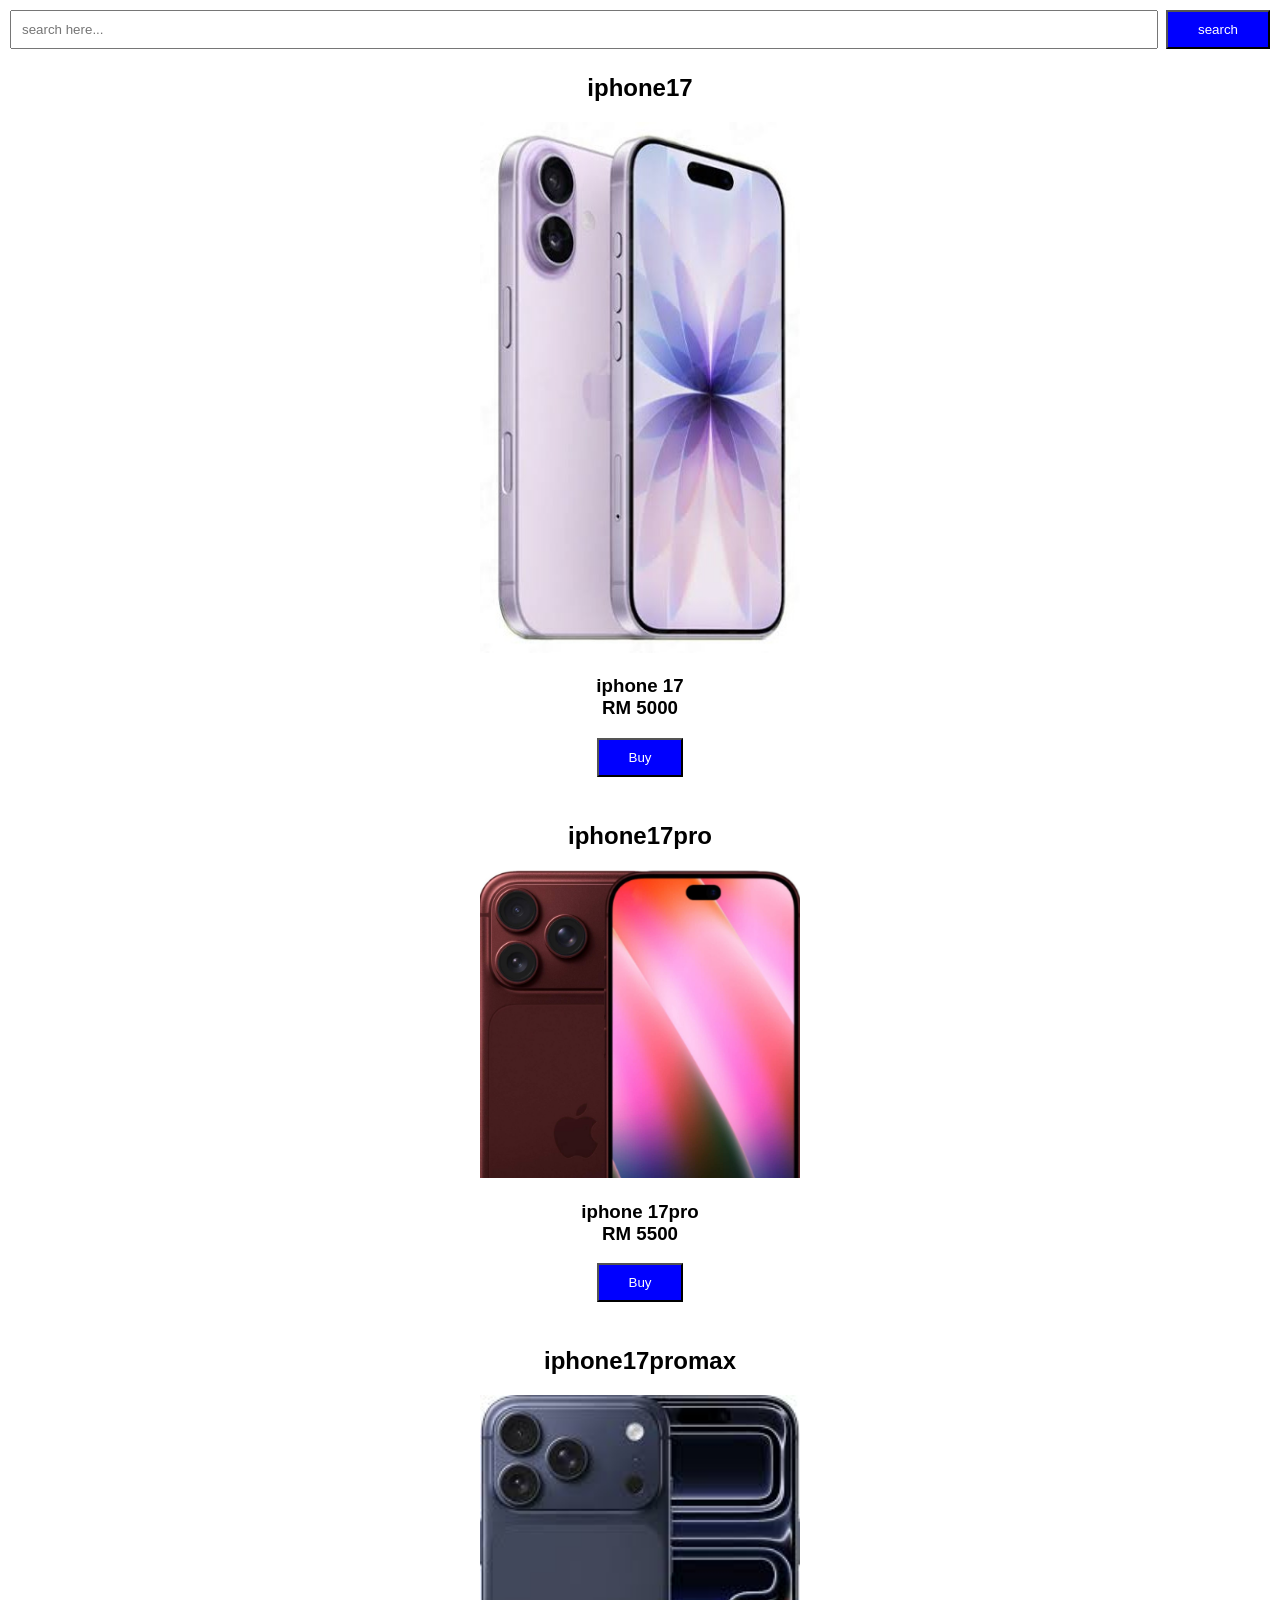
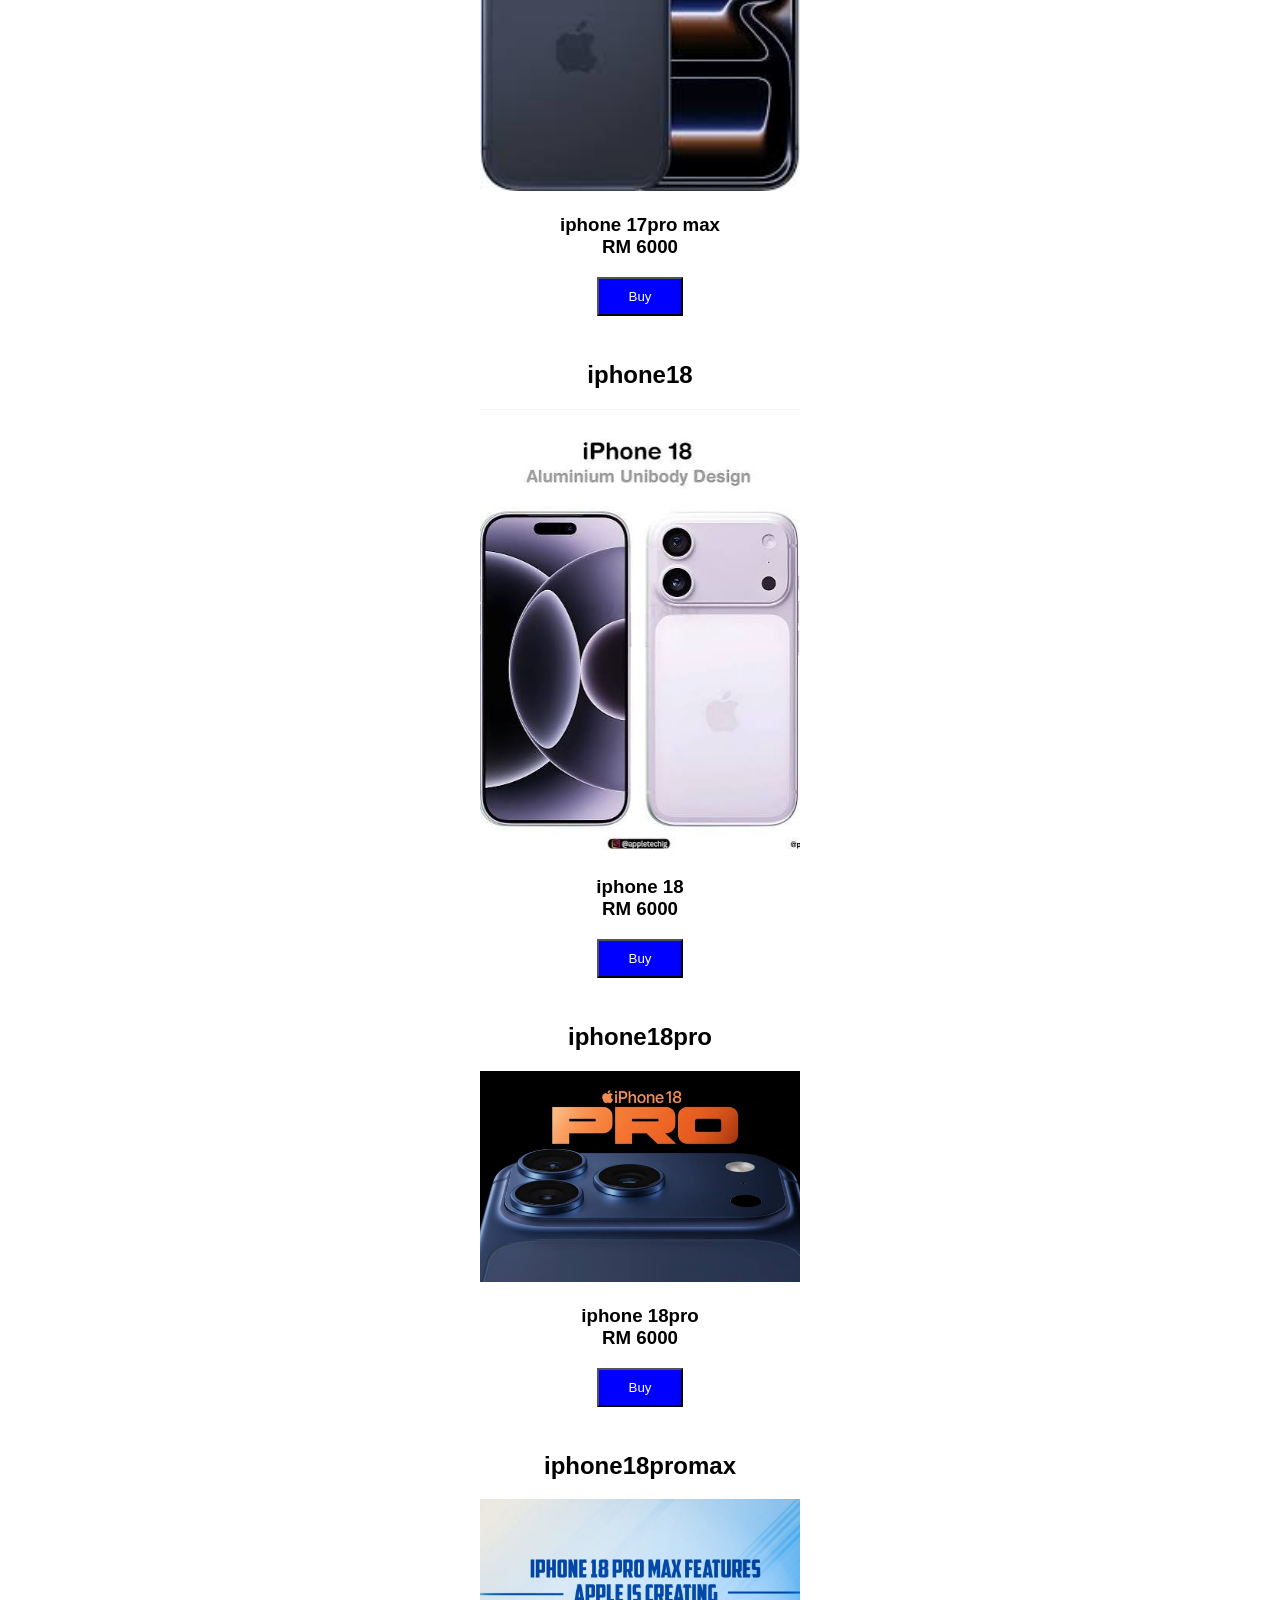
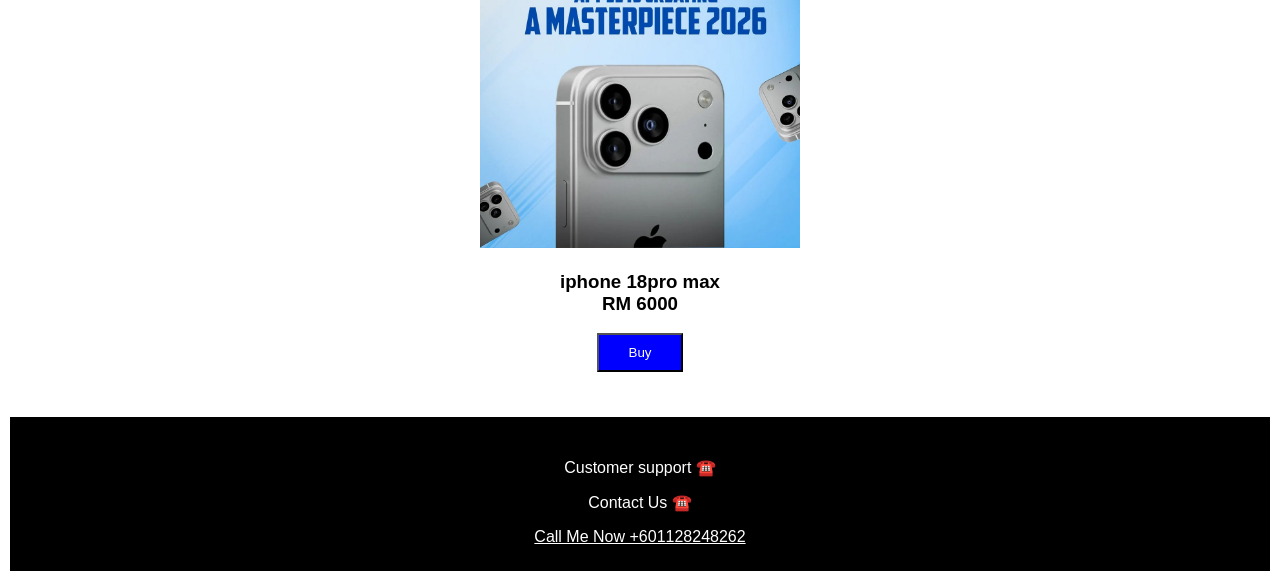
<file: index.html>
<!DOCTYPE html>
<html lang="en">
<head>
  <meta name="description" content="New iPhone 17, iPhone 17 Pro, iPhone 17 Pro Max, iPhone 18, iPhone 18 Pro price and buy information.">
  <meta name="keywords" content="new iphone, iphone 17, iphone 17 pro, iphone 18, iphone price, buy iphone">
  <meta name="author" content="dsah6881-cyber"> 
  <meta charset="UTF-8">
  <meta name="viewport" content="width=device-width, initial-scale=1.0">
  <title>New iPhone Price - iPhone 17 and iPhone 18</title>
  <link rel="stylesheet" href="style.css">
</head>
<body>

  <div class="search-box">
    <input type="search" placeholder="search here...">
    <button>search</button>
  </div>

  <div class="product">
    <h2>iphone17</h2>
    <img src="ip.jpeg">
    <h3>iphone 17<br>RM 5000</h3>
    <button onclick="openCOD('iphone 17 - RM 5000')">Buy</button>
  </div>

  <div class="product">
    <h2>iphone17pro</h2>
    <img src="17pro.jpeg">
    <h3>iphone 17pro<br>RM 5500</h3>
    <button onclick="openCOD('iphone 17pro - RM 5500')">Buy</button>
  </div>

  <div class="product">
    <h2>iphone17promax</h2>
    <img src="17promax.jpeg">
    <h3>iphone 17pro max<br>RM 6000</h3>
    <button onclick="openCOD('iphone 17pro max - RM 6000')">Buy</button>
  </div>

  <div class="product">
    <h2>iphone18</h2>
    <img src="ip18.jpeg">
    <h3>iphone 18<br>RM 6000</h3>
    <button onclick="openCOD('iphone 18 - RM 6000')">Buy</button>
  </div>

  <div class="product">
    <h2>iphone18pro</h2>
    <img src="18pro.jpeg">
    <h3>iphone 18pro<br>RM 6000</h3>
    <button onclick="openCOD('iphone 18pro - RM 6000')">Buy</button>
  </div>

  <div class="product">
    <h2>iphone18promax</h2>
    <img src="18pro_max.jpg">
    <h3>iphone 18pro max<br>RM 6000</h3>
    <button onclick="openCOD('iphone 18pro max - RM 6000')">Buy</button>
  </div>

  <div id="codBox" class="cod-box">
    <div class="cod-content">
      <span class="close" onclick="closeCOD()">×</span>
      <h2>Cash On Delivery</h2>

      <input id="productName" readonly>
      <input id="customerName" placeholder="Your Name">
      <input id="customerPhone" placeholder="Phone Number">
      <textarea id="customerAddress" placeholder="Full Address"></textarea>

      <button onclick="placeOrder()">Place COD Order</button>
    </div>
  </div>

  <footer>
    <p>Customer support ☎️</p>
    <p>Contact Us ☎️</p>
    <a href="tel:+601128248262">Call Me Now +601128248262</a>
  </footer>

<script>
function openCOD(product){
  document.getElementById("codBox").style.display = "flex";
  document.getElementById("productName").value = product;
}

function closeCOD(){
  document.getElementById("codBox").style.display = "none";
}

function placeOrder(){
  let product = document.getElementById("productName").value;
  let name = document.getElementById("customerName").value;
  let phone = document.getElementById("customerPhone").value;
  let address = document.getElementById("customerAddress").value;

  if(name=="" || phone=="" || address==""){
    alert("Please fill all details");
    return;
  }

  alert("COD Order Placed Successfully!");
  closeCOD();
}
</script>

</body>
</html>
</file>
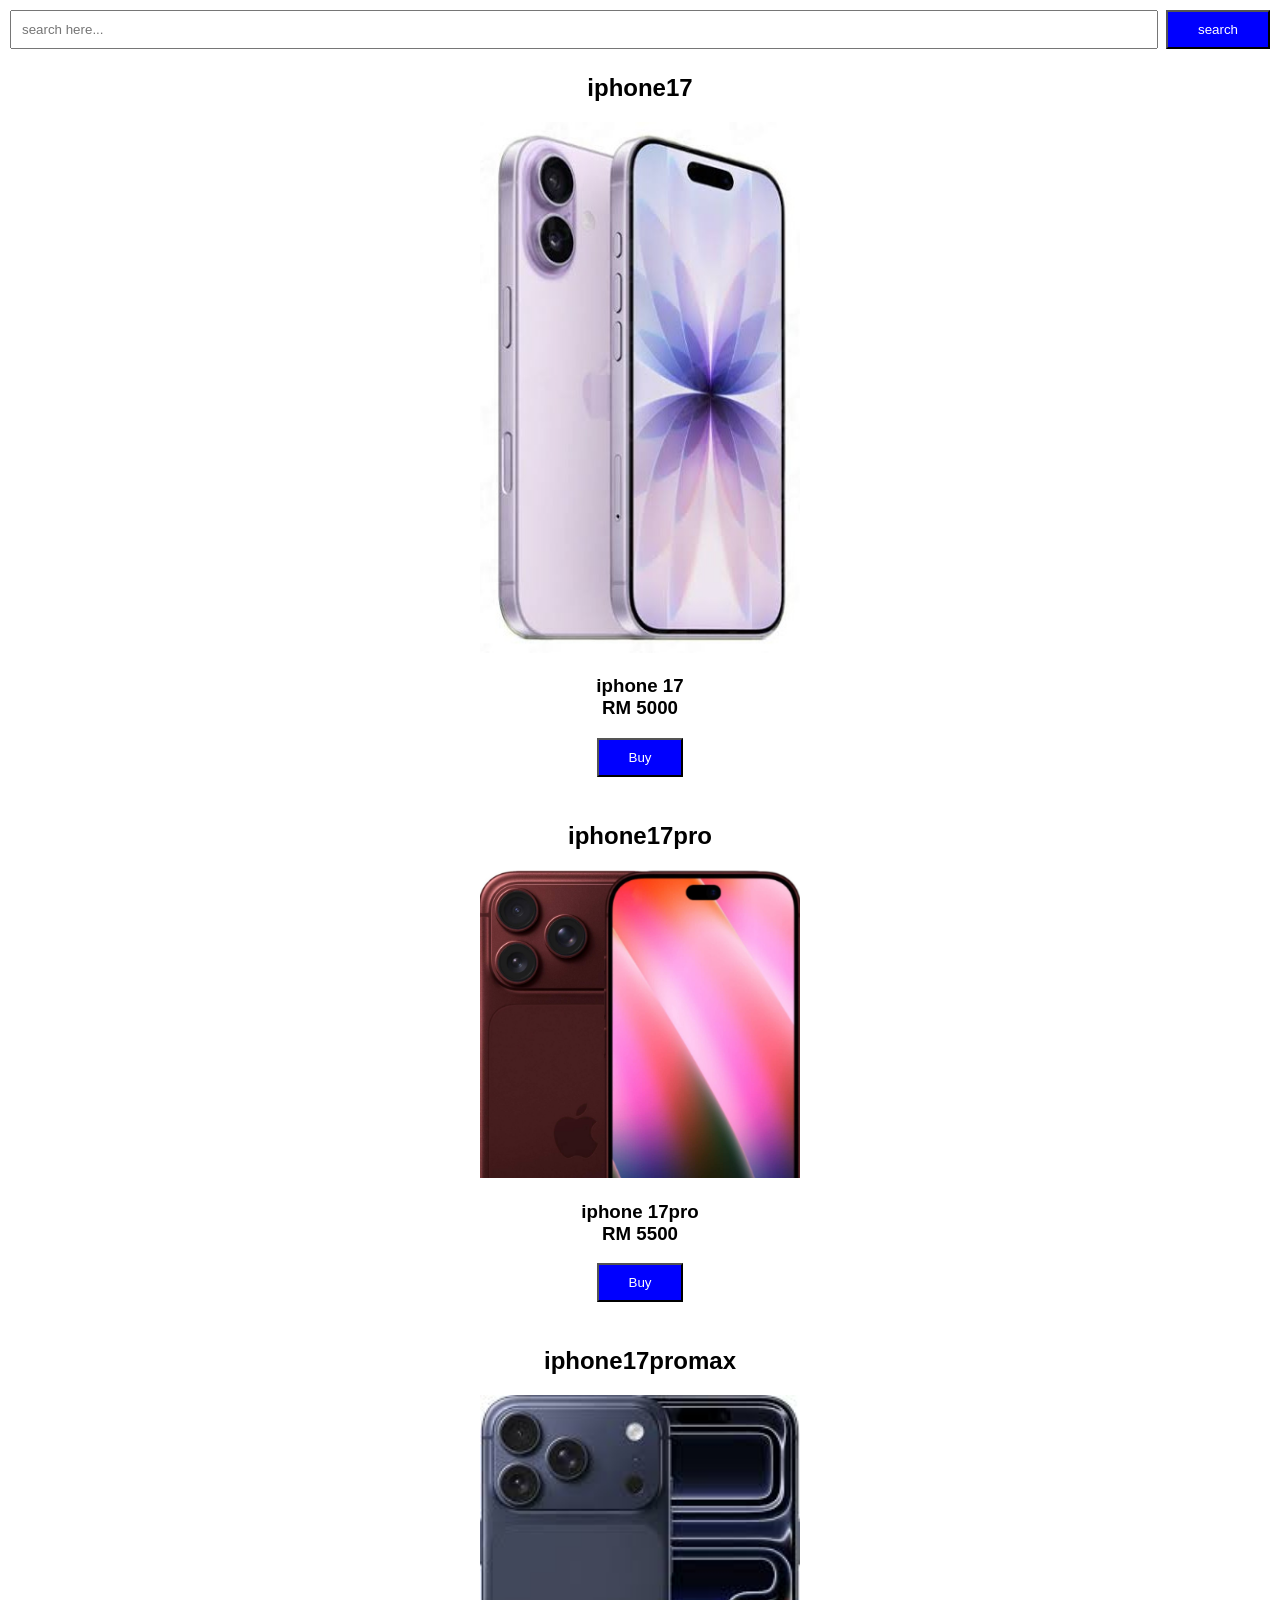
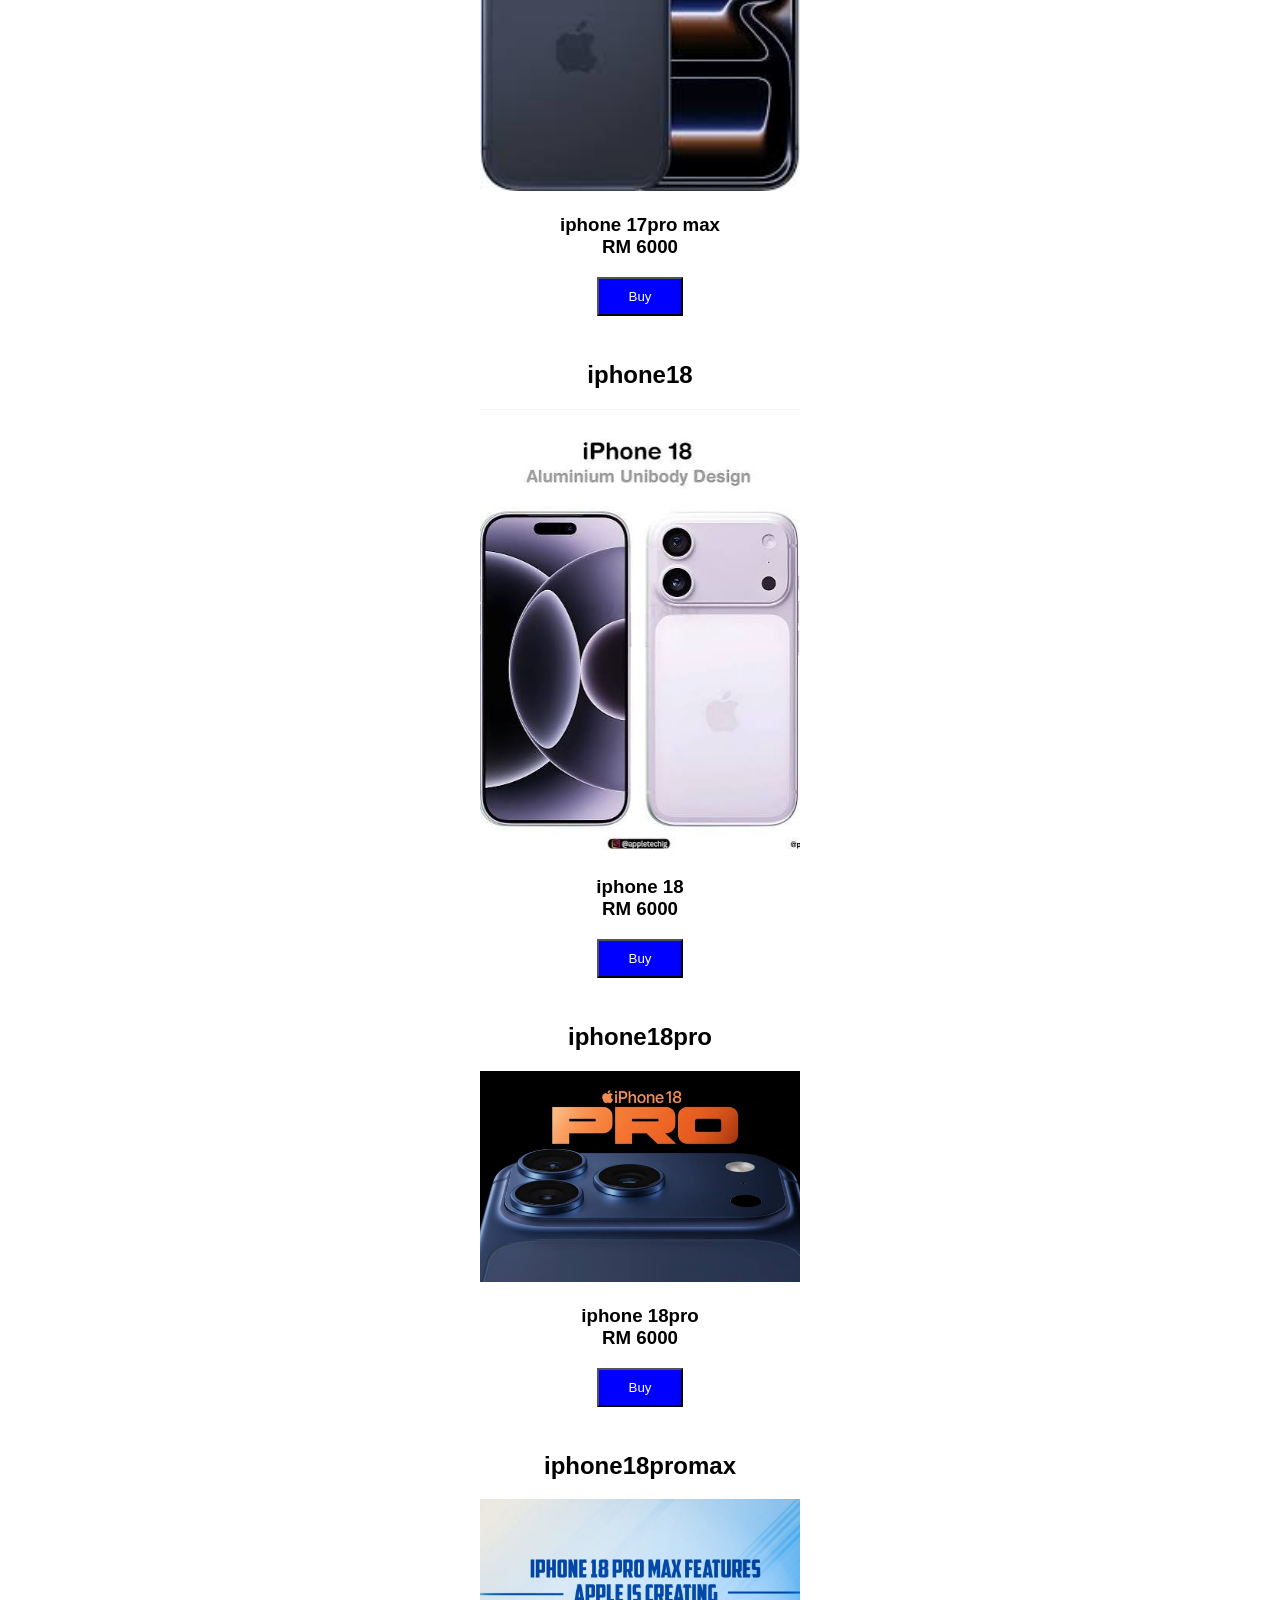
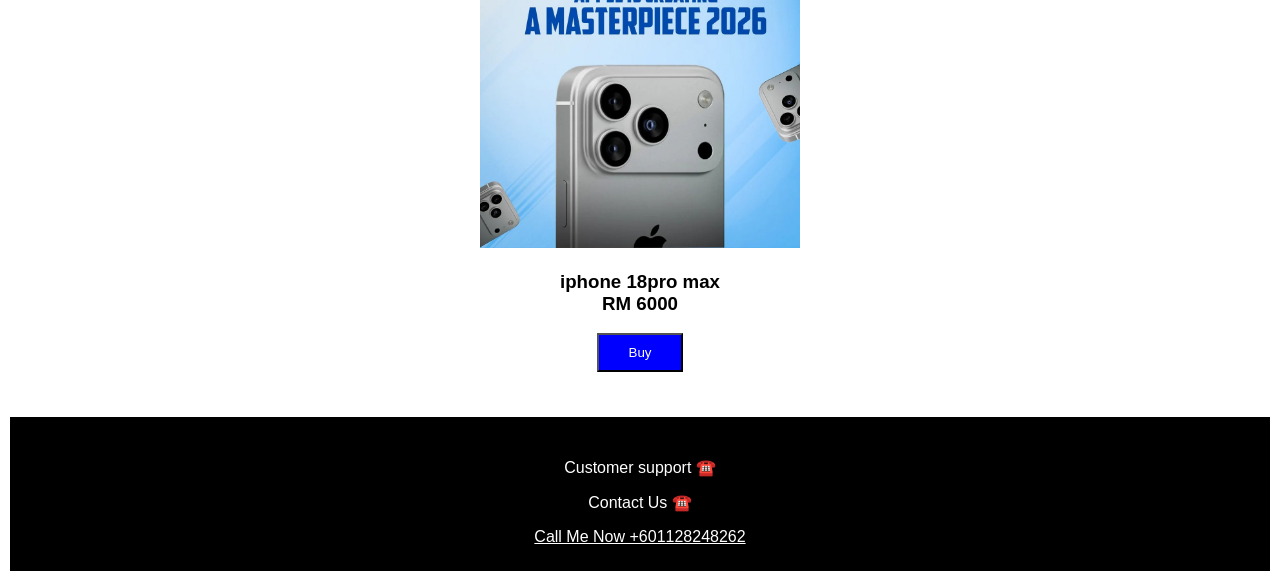
<file: web.html>
<!DOCTYPE html>
<html lang="en">
<head>
  <meta name="description" content="New iPhone 17, iPhone 17 Pro, iPhone 17 Pro Max, iPhone 18, iPhone 18 Pro price and buy information.">
  <meta name="keywords" content="new iphone, iphone 17, iphone 17 pro, iphone 18, iphone price, buy iphone">
  <meta name="author" content="dsah6881-cyber"> 
  <meta charset="UTF-8">
  <meta name="viewport" content="width=device-width, initial-scale=1.0">
  <title>New iPhone Price - iPhone 17 and iPhone 18</title>
  <link rel="stylesheet" href="style.css">
</head>
<body>

  <div class="search-box">
    <input type="search" placeholder="search here...">
    <button>search</button>
  </div>

  <div class="product">
    <h2>iphone17</h2>
    <img src="ip.jpeg">
    <h3>iphone 17<br>RM 5000</h3>
    <button onclick="openCOD('iphone 17 - RM 5000')">Buy</button>
  </div>

  <div class="product">
    <h2>iphone17pro</h2>
    <img src="17pro.jpeg">
    <h3>iphone 17pro<br>RM 5500</h3>
    <button onclick="openCOD('iphone 17pro - RM 5500')">Buy</button>
  </div>

  <div class="product">
    <h2>iphone17promax</h2>
    <img src="17promax.jpeg">
    <h3>iphone 17pro max<br>RM 6000</h3>
    <button onclick="openCOD('iphone 17pro max - RM 6000')">Buy</button>
  </div>

  <div class="product">
    <h2>iphone18</h2>
    <img src="ip18.jpeg">
    <h3>iphone 18<br>RM 6000</h3>
    <button onclick="openCOD('iphone 18 - RM 6000')">Buy</button>
  </div>

  <div class="product">
    <h2>iphone18pro</h2>
    <img src="18pro.jpeg">
    <h3>iphone 18pro<br>RM 6000</h3>
    <button onclick="openCOD('iphone 18pro - RM 6000')">Buy</button>
  </div>

  <div class="product">
    <h2>iphone18promax</h2>
    <img src="18pro_max.jpg">
    <h3>iphone 18pro max<br>RM 6000</h3>
    <button onclick="openCOD('iphone 18pro max - RM 6000')">Buy</button>
  </div>

  <div id="codBox" class="cod-box">
    <div class="cod-content">
      <span class="close" onclick="closeCOD()">×</span>
      <h2>Cash On Delivery</h2>

      <input id="productName" readonly>
      <input id="customerName" placeholder="Your Name">
      <input id="customerPhone" placeholder="Phone Number">
      <textarea id="customerAddress" placeholder="Full Address"></textarea>

      <button onclick="placeOrder()">Place COD Order</button>
    </div>
  </div>

  <footer>
    <p>Customer support ☎️</p>
    <p>Contact Us ☎️</p>
    <a href="tel:+601128248262">Call Me Now +601128248262</a>
  </footer>

<script>
function openCOD(product){
  document.getElementById("codBox").style.display = "flex";
  document.getElementById("productName").value = product;
}

function closeCOD(){
  document.getElementById("codBox").style.display = "none";
}

function placeOrder(){
  let product = document.getElementById("productName").value;
  let name = document.getElementById("customerName").value;
  let phone = document.getElementById("customerPhone").value;
  let address = document.getElementById("customerAddress").value;

  if(name=="" || phone=="" || address==""){
    alert("Please fill all details");
    return;
  }

  alert("COD Order Placed Successfully!");
  closeCOD();
}
</script>

</body>
</html>
</file>
<file: style.css>
body{
  margin:0;
  padding:10px;
  font-family:Arial, sans-serif;
  text-align:center;
}

.search-box{
  display:flex;
  gap:8px;
  margin-bottom:25px;
}

.search-box input{
  flex:1;
  padding:10px;
}

.search-box button,
.product button{
  background:blue;
  color:white;
  padding:10px 30px;
}

.product{
  margin-bottom:45px;
}

.product img{
  width:90%;
  max-width:320px;
  height:auto;
}

footer{
  background:black;
  color:white;
  padding:25px;
}

footer a{
  color:white;
}
.cod-box{
  display:none;
  position:fixed;
  top:0;
  left:0;
  width:100%;
  height:100%;
  background:rgba(0,0,0,0.6);
  justify-content:center;
  align-items:center;
  z-index:999;
}

.cod-content{
  background:white;
  width:90%;
  max-width:350px;
  padding:20px;
  border-radius:12px;
  text-align:center;
}

.cod-content input,
.cod-content textarea{
  width:100%;
  padding:10px;
  margin:8px 0;
}

.cod-content textarea{
  height:80px;
}

.close{
  float:right;
  font-size:30px;
  cursor:pointer;
}
</file>
